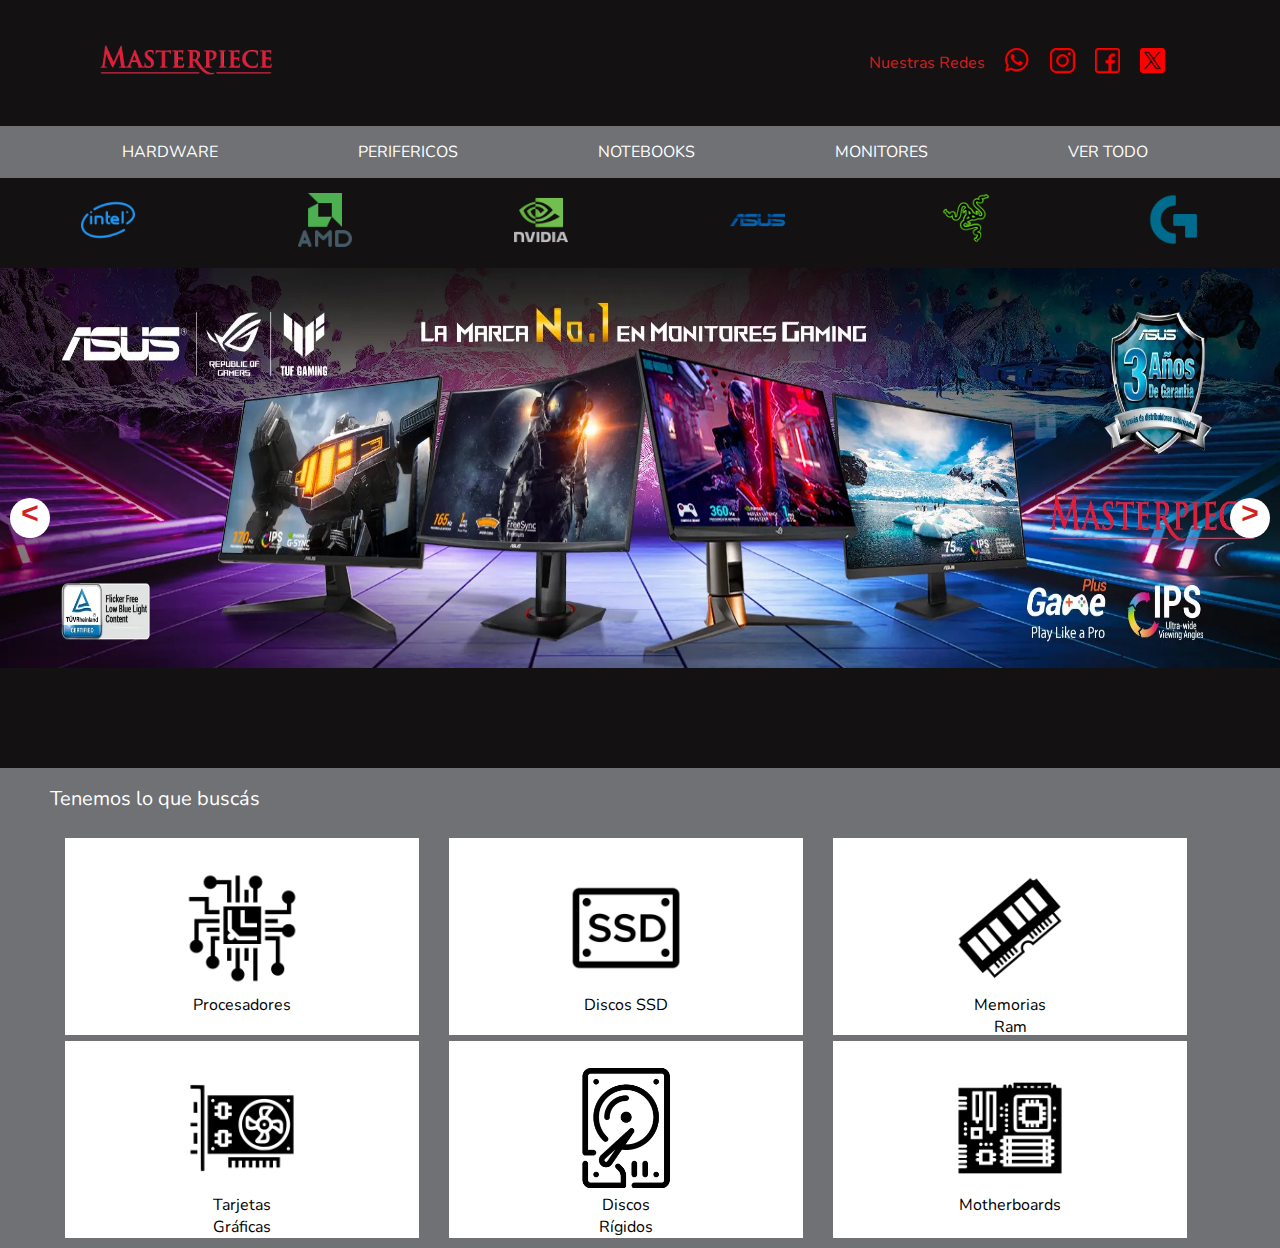
<file: index.html>
<!DOCTYPE html>
<html lang="en">
<head>
    <meta charset="UTF-8">
    <meta name="viewport" content="width=device-width, initial-scale=1.0">
    <title>Document</title>
    <link rel="stylesheet" href="style.css">
</head>
<body>

    <header class="header">
        <div class="logo">
            <img src="img/Masterpiece-logo.gif" alt="Logo de la marca">
        </div>
        <nav>
            <ul class="nav-redes">
                <p>Nuestras Redes</p>
                <li><img src="img/Redes/whatsapp.png" alt="Wsp"></li>
                <li><img src="img/Redes/instagram.png" alt="Ig"></li>
                <li><img src="img/Redes/facebook.png" alt="Fb"></li>
                <li><img src="img/Redes/twitter.png" alt="Tt"></li>
            </ul>
        </nav>
    </header>

    <div class="links">
        <nav>
            <ul class="nav-links">
                <li><a href="#">HARDWARE</a></li>
                <li><a href="#">PERIFERICOS</a></li>
                <li><a href="#">NOTEBOOKS</a></li>
                <li><a href="#">MONITORES</a></li>
                <li><a href="#">VER TODO</a></li>
            </ul>
        </nav>
    </div>

    <div class="marcas">
        <nav>
            <ul class="nav-marcas">
                <li><img src="img/Marcas/intel.png" alt="Marca Intel"></li>
                <li><img src="img/Marcas/amd.png" alt="Marca AMD"></li>
                <li><img src="img/Marcas/nvidia.png" alt="Marca Nvidia"></li>
                <li><img src="img/Marcas/asus.png" alt="Marca ASUS"></li>
                <li><img src="img/Marcas/icons8-razer-480.png" alt="Marca Razer"></li>
                <li><img src="img/Marcas/icons8-logitech-500.png" alt="Marca Logitech"></li>
            </ul>
        </nav>
    </div>

    <div class="container-slider">
        <div class="slider" id="slider">
            <div class="slider__section">
                <img src="img/Slider/Publicidad Asus2.png" alt="Publicidad Intel" class="slider__img">
            </div>
            <div class="slider__section">
                <img src="img/Slider/Publicidad Nvidia.jpg" alt="Publicidad Nvidia" class="slider__img">
            </div>
            <div class="slider__section">
                <img src="img/Slider/Publicidad Asus.jpg" alt="" class="slider__img">
            </div>
            <div class="slider__section">
                <img src="img/Slider/Publicidad Amd.jpg" alt="" class="slider__img">
            </div>
        </div>
        <div class="slider__btn slider__btn--right" id="btn-right">&#62;</div>
        <div class="slider__btn slider__btn--left" id="btn-left">&#60;</div>
    </div>
    <script src="slider.js"></script>

    <div class="container">
        <h2>Tenemos lo que buscás</h2>
        <div class="categorias">
            <div class="columnas">
                <a href="#"><img src="img/Categorías/Procesador.png" alt="Procesador"><p>Procesadores</p></a>
                <a href="#"><img src="img/Categorías/Tarjeta Gráfica.png" alt="Tarjeta Gráfica"><p>Tarjetas <br> Gráficas</p></a>
            </div>
            <div class="columnas">
                <a href="#"><img src="img/Categorías/Disco SSD.png" alt="Disco SSD"><p>Discos SSD</p></a>
                <a href="#"><img src="img/Categorías/Disco Rígido.png" alt="Disco Rígido"><p>Discos <br> Rígidos</p></a>
            </div>
            <div class="columnas">
                <a href="#"><img src="img/Categorías/Memoria Ram.png" alt="Memoria Ram"><p>Memorias <br> Ram</p></a>
                <a href="#"><img src="img/Categorías/Motherboard.png" alt="Motherboard"><p>Motherboards</p></a>
            </div>
        </div>
    </div>
</body>

</html>
</file>
<file: style.css>
@import url('https://fonts.googleapis.com/css2?family=Nunito+Sans:ital,opsz,wght@0,6..12,600;1,6..12,300;1,6..12,500;1,6..12,600&family=Nunito:wght@700&display=swap');

body {
    font-family: 'Nunito', sans-serif;
    margin: 0;
    padding: 0;
    background-color: rgb(111, 113, 116);
}

.header {
    display: flex;
    justify-content: space-between;
    align-items: center;
    background-color: rgb(19, 17, 17); 
    height: auto;
    padding: 10px 100px;
}

.logo img {
    max-width: auto;
    height: 100px;
    cursor: pointer;
    transition: all 0.3s;
}

.logo img:hover{
    transform: scale(1.2);
}

.nav-redes {
    list-style: none;
    display: flex;
    align-items: center;
    margin: 0;
    padding: 0;
}

.nav-redes p {
    color: rgb(211, 31, 31); 
    margin-right: 15px;
}

.nav-redes li {
    margin-right: 10px;
}

.nav-redes img {
    max-width: 25px; 
    height: auto;
    cursor: pointer;
    transition: all 0.3s;
    padding: 0 5px; 
}

.nav-redes img:hover{
    transform: scale(1.2);
}

.nav-links {
    list-style: none;
    display: flex;
    justify-content: center;
    background-color: rgb(111, 113, 116);
    padding: 15px 0;
    margin: 0;
}

.nav-links li {
    margin-right: 10px;
}

.nav-links a {
    color: white; 
    text-decoration: none;
    transition: all 0.5s;
    padding: 0 65px;
}

.links .nav-links a:hover{
    transform: scale(1.2);
    color: red;
}

/* Estilos para hacerlo responsive */
@media (max-width: 768px) {
    .header {
        flex-direction: column;
        text-align: center;
    }

    .nav-redes {
        margin-top: 10px;
    }

    .nav-links {
        flex-direction: column;
        align-items: center;
    }

    .nav-marcas{
        flex-direction: column;
        align-items: center; 
    }

    .container h2{
        text-align: center;
    }

    .columnas{
        margin: auto;
    }

}

.marcas{
    text-align: center;
}

.nav-marcas{
    list-style: none;
    display: flex;
    justify-content: center;
    margin: 0;
    padding: 15px 0px;
    background-color: rgb(19, 17, 17);
}

.nav-marcas img{
    width: 25%;
}

/*Estilos para slider */
.container-slider{
    width: 100%;
    height: 500px;
    margin: auto;
    background-color: rgb(19, 17, 17);
    position: relative;
    overflow: hidden;
}

.slider{
    display: flex;
    width: 400%;
    height: 400px;
    margin-left: -100%;
}

.slider__section{
    width: 100%;
}

.slider__img{
    display: block;
    width: 100%;
    height: 100%;
}

.slider__btn{
    position: absolute;
    width: 40px;
    height: 40px;
    background-color: white;
    color: rgb(211, 31, 31);
    top: 50%;
    transform: translateY(-50%);
    font-size: 30px;
    font-weight: bold;
    font-family: monospace;
    text-align: center;
    border-radius: 50%;
    cursor: pointer;
    transition: all 0.3s;
}

.slider__btn:hover{
    background-color: rgb(111, 113, 116);
}

.slider__btn--left{
    left: 10px;
}

.slider__btn--right{
    right: 10px;    
}

.container{
    margin: auto;
    max-width: 1180px;
}

.container h2{
    font-size: 20px;
    font-weight: 400;
    color: white;
}

.container .categorias{
    display: flex;
    flex-wrap: wrap;
}

.categorias .columnas{
    text-align: center;
    padding: 10px 15px;
    width: 30%;
}

.categorias .columnas a{
    background-color: white;
    display: flex;
    height: 200px;
    font-size: 15px;
    justify-content: center;
    outline: 3px solid rgb(111, 113, 116);
    text-decoration: none;
    width: 100%;
    transition: all 0.5s;
}

.categorias .columnas a:hover{
    transform: scale(1.05);
}

.categorias .columnas a img{
    padding: 60px 0 50px;
    padding-top: 30px;
}

.categorias .columnas a p{
    padding-top: 140px;
    font-size: 16px;
    position: absolute;
    color: black;
    text-align: center;
}
</file>
